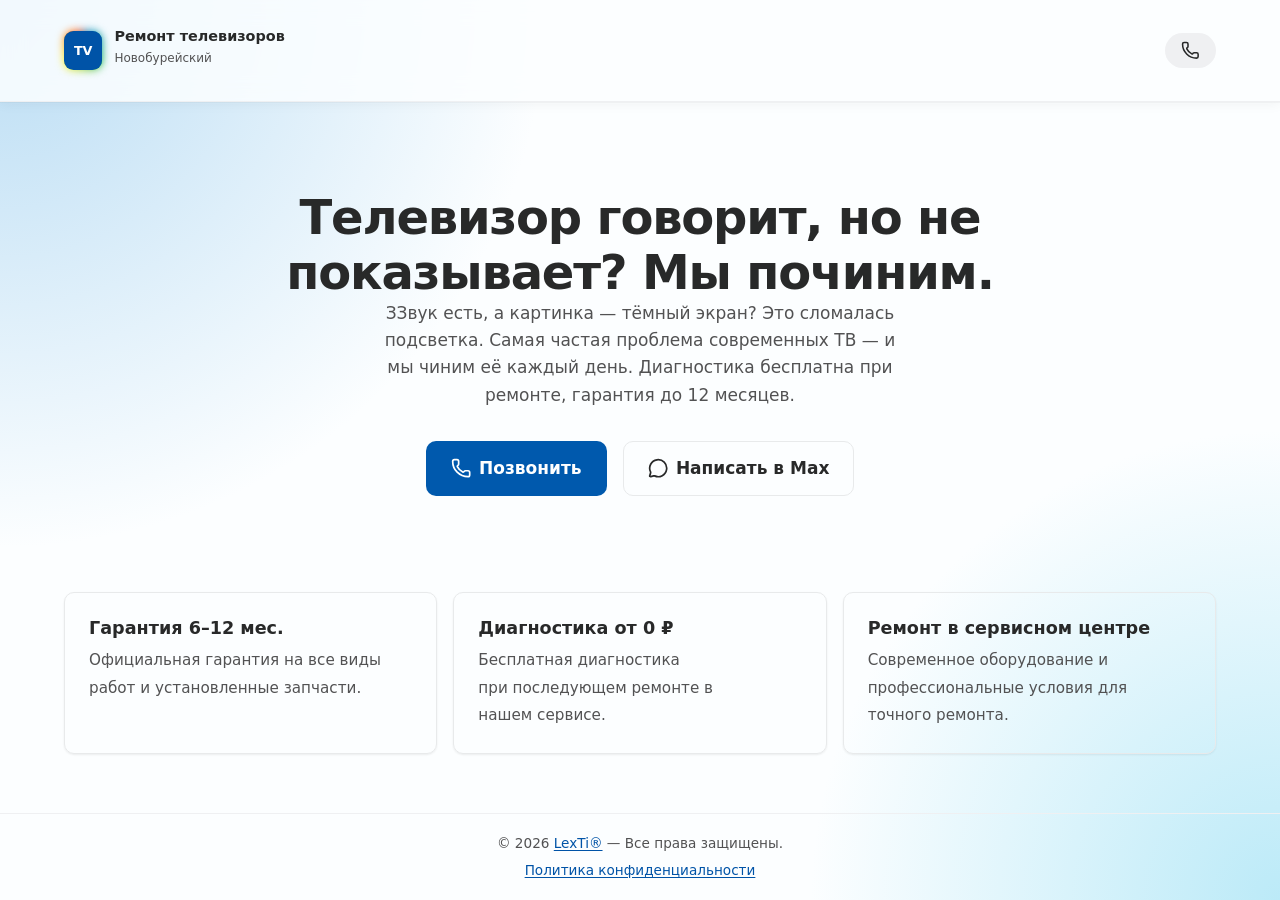
<file: index.html>
<!doctype html>
<html lang="ru">
	<head>
		<meta charset="UTF-8" />
		<meta
			name="viewport"
			content="width=device-width, initial-scale=1, viewport-fit=cover"
		/>
		<title>Ремонт телевизоров в Новобурейском | Подсветка ТВ</title>
		<meta
			name="description"
			content="Ремонт телевизоров в Новобурейском. Замена подсветки, диагностика, ремонт после скачка напряжения. Сдача ТВ в мастерскую. Гарантия 6-12 мес."
		/>
		<meta name="color-scheme" content="light dark" />
		<meta name="robots" content="index, follow, max-image-preview:large" />
		<meta property="og:type" content="website" />
		<meta property="og:locale" content="ru_RU" />
		<meta
			property="og:title"
			content="Ремонт телевизоров в Новобурейском | Подсветка ТВ"
		/>
		<meta
			property="og:description"
			content="Ремонт телевизоров в сервисном центре: подсветка, питание, диагностика. Гарантия 6-12 мес."
		/>
		<meta property="og:url" content="https://leksti.ru/" />
		<meta
			property="og:image"
			content="https://leksti.ru/public/og-tv-repair.svg"
		/>
		<meta
			property="og:image:alt"
			content="Ремонт телевизоров в Новобурейском в мастерской"
		/>
		<link rel="canonical" href="https://leksti.ru/" />
		<link rel="icon" href="/public/tv-service.svg" type="image/svg+xml" />
		<link rel="stylesheet" href="/css/layers/index.css" />
		<script type="application/ld+json">
			{
				"@context": "https://schema.org",
				"@type": "RepairService",
				"name": "Ремонт телевизоров в Новобурейском",
				"url": "https://leksti.ru/",
				"image": "https://leksti.ru/public/og-tv-repair.svg",
				"telephone": "+79622930611",
				"priceRange": "₽₽",
				"description": "Ремонт телевизоров и диагностика в сервисном центре. Основная услуга — замена подсветки, если звук есть, а изображения нет.",
				"address": {
					"@type": "PostalAddress",
					"addressLocality": "Новобурейский",
					"addressRegion": "Амурская область",
					"addressCountry": "RU"
				},
				"geo": {
					"@type": "GeoCoordinates",
					"latitude": 50.048,
					"longitude": 129.178
				},
				"areaServed": [
					"Новобурейский",
					"Бурея",
					"Малиновка",
					"Родионовка",
					"Николаевка",
					"Бурейский район",
					"Прогресс",
					"Талакан",
					"Архара",
					"Завитинск"
				],
				"openingHours": ["Mo-Sa 09:00-18:00"],
				"sameAs": ["https://wa.me/79622930611"]
			}
		</script>
	</head>
	<body>
		<div class="scroll-progress-bar" role="presentation"></div>

		<header class="header">
			<div class="container">
				<a href="#top" class="brand" aria-label="На главную">
					<span class="brand__mark">TV</span>
					<span class="brand__text">
						<strong class="brand__name">Ремонт телевизоров</strong>
						<span class="brand__city">Новобурейский</span>
					</span>
				</a>
				<nav class="header-actions" aria-label="Контактная информация">
					<a
						href="tel:+79622930611"
						class="header-phone"
						aria-label="Позвонить: +7 (962) 293-06-11"
					>
						<svg
							class="lx-icon"
							width="24"
							height="24"
							aria-hidden="true"
						>
							<use
								href="/public/icons/sprite.svg#icon-call"
							></use>
						</svg>

						<span class="header-phone__text"
							>+7 (962) 293-06-11</span
						>
					</a>
				</nav>
			</div>
		</header>

		<main class="container">
			<section class="hero" id="top">
				<h1>Телевизор говорит, но не показывает? Мы починим.</h1>
				<p>
					ЗЗвук есть, а картинка — тёмный экран? Это сломалась
					подсветка. Самая частая проблема современных ТВ — и мы чиним
					её каждый день. Диагностика бесплатна при ремонте, гарантия
					до 12 месяцев.
				</p>
				<div class="hero-actions">
					<a href="tel:+79622930611" class="btn btn--primary">
						<svg
							class="lx-icon"
							width="24"
							height="24"
							aria-hidden="true"
						>
							<use
								href="/public/icons/sprite.svg#icon-call"
							></use>
						</svg>
						Позвонить
					</a>
					<a
						href="https://max.ru/u/f9LHodD0cOIitgAFekIQQTiEl4Lt_YHGVI-KNcjWqo6pU9kmEmooyfUaONk"
						class="btn btn--secondary"
						target="_blank"
						rel="noopener noreferrer"
						rel="dns-prefetch"
					>
						<svg
							class="lx-icon"
							width="24"
							height="24"
							aria-hidden="true"
						>
							<use
								href="/public/icons/sprite.svg#icon-message"
							></use>
						</svg>
						Написать в Max
					</a>
				</div>
			</section>

			<section class="features">
				<h2 class="sr-only">Наши преимущества</h2>
				<article class="card fade-in">
					<h3>Гарантия 6–12 мес.</h3>
					<p>
						Официальная гарантия на все виды работ и установленные
						запчасти.
					</p>
				</article>
				<article class="card fade-in">
					<h3>Диагностика от 0 ₽</h3>
					<p>
						Бесплатная диагностика при последующем ремонте в нашем
						сервисе.
					</p>
				</article>
				<article class="card fade-in">
					<h3>Ремонт в сервисном центре</h3>
					<p>
						Современное оборудование и профессиональные условия для
						точного ремонта.
					</p>
				</article>
			</section>
		</main>

		<footer class="footer">
			<p>
				&copy; <time datetime="2026">2026</time>
				<a href="https://lexti.ru" target="_blank" rel="noopener"
					>LexTi&reg;</a
				>
				&mdash; Все права защищены.
			</p>
			<p><a href="/privacy.html">Политика конфиденциальности</a></p>
		</footer>
	</body>
</html>
</file>
<file: css/layers/index.css>
/* 1. @property — ВСЕГДА первым (вне @layer!) */
@import "properties.css";

/* 2. Cascade layers (переносимые между проектами) */
@import "reset.css" layer(reset);
@import "base.css" layer(base);
@import "a11y.css" layer(a11y);
@import "components.css" layer(components);

/* 3. Project-specific styles (заменить при портировании) */
@import "landing.css" layer(project);

/* ==========================================================================
   4. CASCADE ORDER (специфичность при равных селекторах)
   ========================================================================== */
@layer reset, base, a11y, components, project;
</file>
